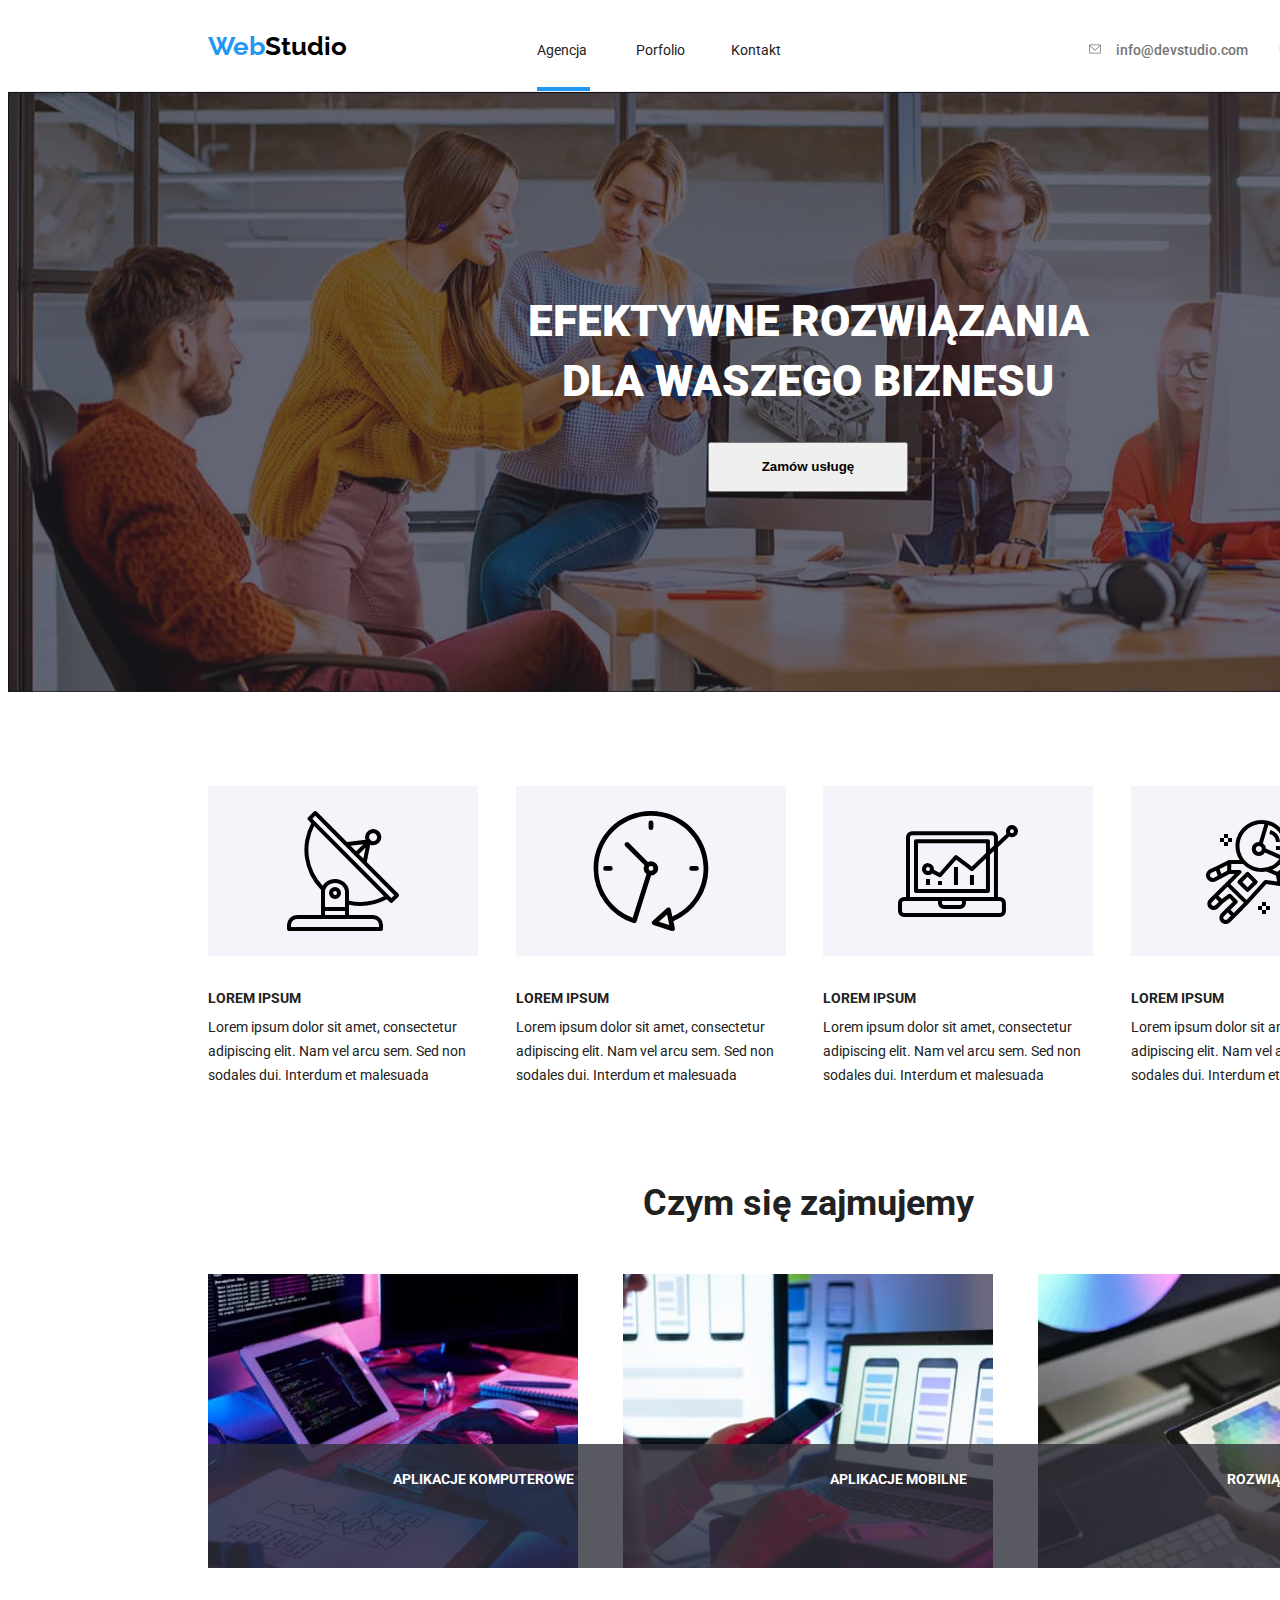
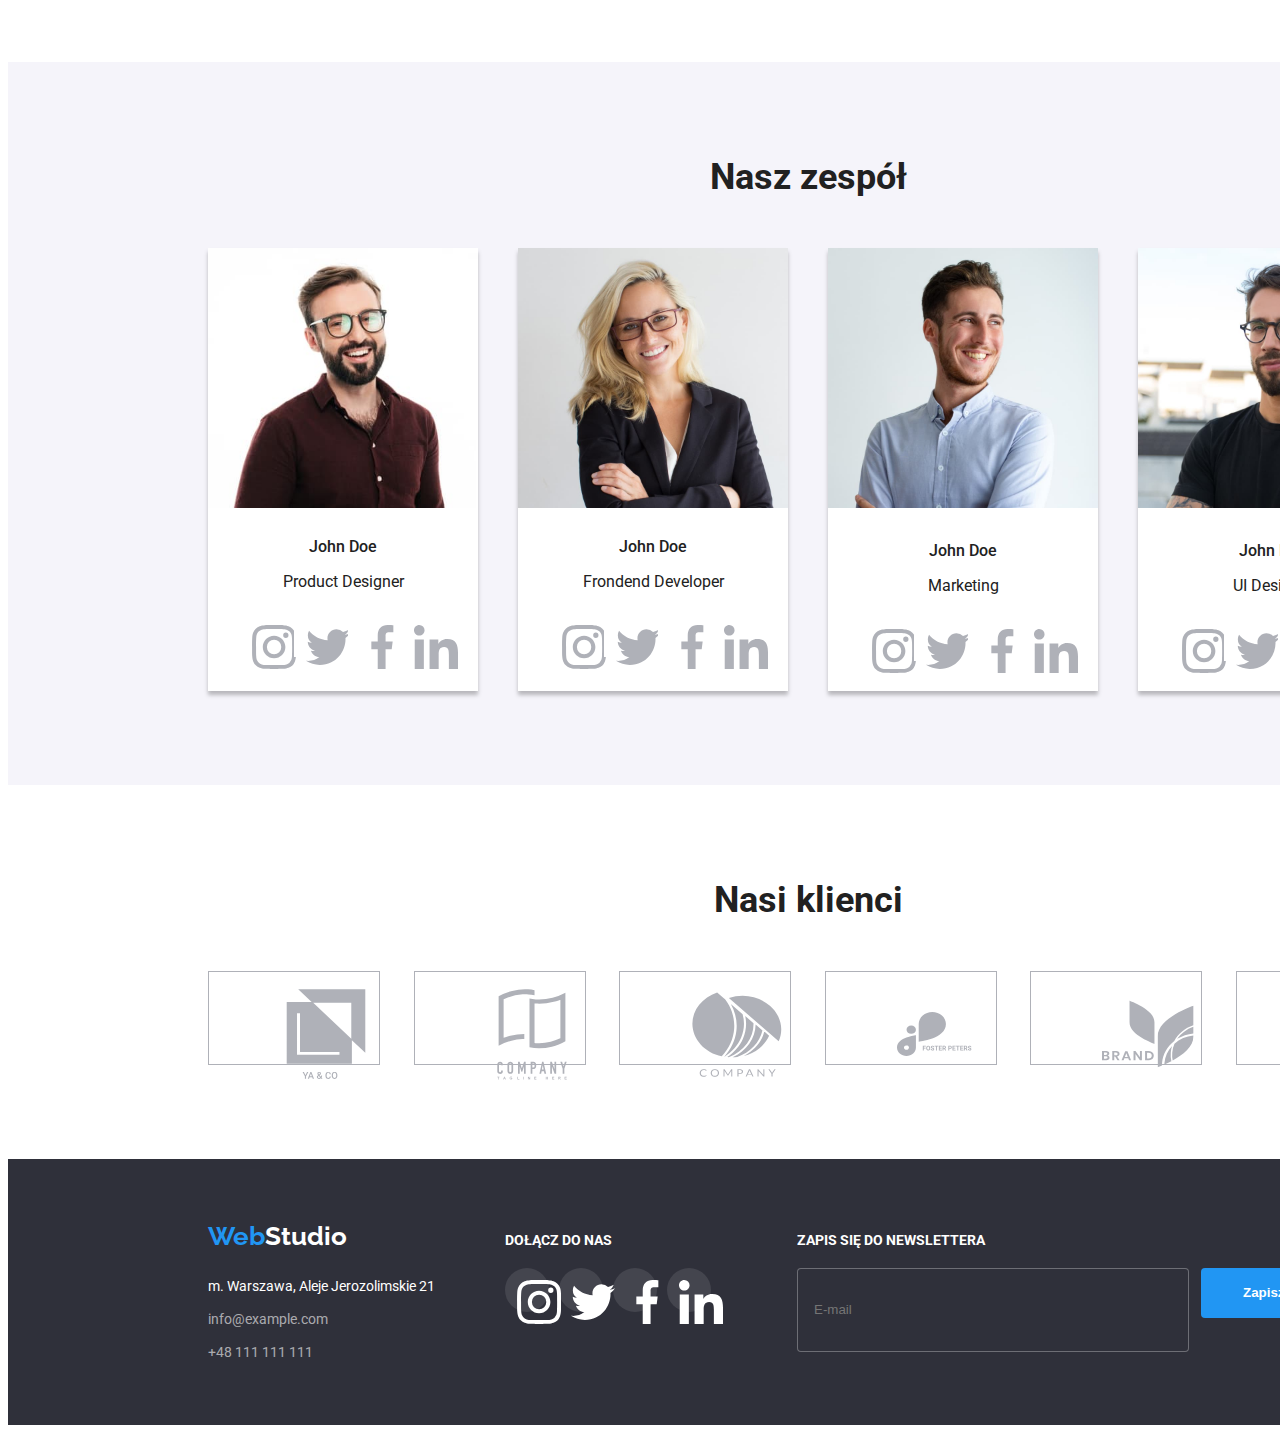
<file: index.html>
<!DOCTYPE html>
<html lang="pl">
  <head>
    <title>Siódma praca domowa</title>
    <meta name="description" content="praca domowa podstawy html" />
    <meta charset="utf-8" />
    <link
      rel="stylesheet"
      href="https://cdnjs.cloudflare.com/ajax/libs/modern-normalize/1.1.0/modern-normalize.min.css"
      integrity="sha512-wpPYUAdjBVSE4KJnH1VR1HeZfpl1ub8YT/NKx4PuQ5NmX2tKuGu6U/JRp5y+Y8XG2tV+wKQpNHVUX03MfMFn9Q=="
      crossorigin="anonymous"
      referrerpolicy="no-referrer"
    />
    <link rel="preconnect" href="https://fonts.googleapis.com" />
    <link rel="preconnect" href="https://fonts.gstatic.com" crossorigin />
    <link
      href="https://fonts.googleapis.com/css2?family=Raleway:wght@700&family=Roboto:wght@400;500;700;900&display=swap"
      rel="stylesheet"
    />
    <link rel="stylesheet" href="./css/main.min.css" />
  </head>
  <body>
    <div class="modal is-hidden" data-modal>
      <div class="modal-window">
        <button class="modal-window__close-button" data-modal-close>
          <svg>
            <use href="./images/icons.svg#icon-close-black-18dp-2-1"></use>
          </svg>
        </button>
        <form class="data-form">
          <p>Zostaw swoje dane w formularzu poniżej</p>
          <div class="form">
            <label class="form__label" for="form-name">Imie</label>
            <svg class="form__icon">
              <use href="./images/icons.svg#icon-person-black-18dp-1"></use>
            </svg>
            <input
              class="form__input"
              id="form-name"
              type="text"
              name="id-name"
            />
          </div>
          <div class="form">
            <label class="form__label" for="form-telephone">Telefon</label>
            <svg class="form__icon">
              <use href="./images/icons.svg#icon-phone-black-18dp-1"></use>
            </svg>
            <input
              class="form__input"
              id="form-telephone"
              type="tel"
              name="phone-number"
            />
          </div>
          <div class="form">
            <label class="form__label" for="form-email">Email</label>
            <svg class="form__icon">
              <use href="./images/icons.svg#icon-email-black-18dp-1"></use>
            </svg>
            <input
              class="form__input"
              id="form-email"
              type="email"
              name="data-email"
            />
          </div>
          <label class="form__label" for="form-comments">Komentarz</label>
          <textarea
            id="data-form__comments"
            name="comments"
            placeholder="Wprowadź tekst"
          ></textarea>
          <div class="form__checkbox">
            <input id="form-declaration" type="checkbox" name="declaration" />

            <label class="form__declaration" for="form-declaration"
              >Oświadczam iż akceptuję <span class="rules">Regulamin</span> i
              <span class="rules">Politykę Prywatności.</span></label
            >
          </div>
          <button class="form__send-button" type="submit">Wyślij</button>
        </form>
      </div>
    </div>
    <header class="header--underline">
      <div class="container">
        <div class="page-header">
          <a class="logo" href="https://webstudio.com" target="_blank"
            ><span class="logo--blue">Web</span
            ><span class="logo--black">Studio</span></a
          >
          <nav>
            <ul class="navigation">
              <li class="navigation__item">
                <a
                  class="navigation__reference navigation__reference--active"
                  href="index.html"
                  >Agencja</a
                >
              </li>
              <li class="navigation__item">
                <a class="navigation__reference" href="portfolio.html"
                  >Porfolio</a
                >
              </li>
              <li class="navigation__item">
                <a class="navigation__reference" href="#Kontakt">Kontakt</a>
              </li>
            </ul>
          </nav>
          <div class="contacts">
            <div class="contacts__mail">
              <svg class="contacts__icon" width="16" height="12">
                <use href="./images/icons.svg#icon-envelope"></use>
              </svg>
              <p>
                <a class="contacts__link" href="mailto:info@devstudio.com"
                  >info@devstudio.com</a
                >
              </p>
            </div>
            <div class="contacts__tel">
              <svg class="contacts__icon" width="10" height="16">
                <use href="./images/icons.svg#icon-smartphone"></use>
              </svg>
              <p>
                <a class="contacts__link" href="tel:+48111111111"
                  >+48 111 111 111</a
                >
              </p>
            </div>
          </div>
        </div>
      </div>
    </header>
    <main>
      <section class="main-title">
        <div class="container">
          <h1>
            EFEKTYWNE ROZWIĄZANIA<br />
            DLA WASZEGO BIZNESU
          </h1>
          <button class="main-title__button" type="button" data-modal-open>
            Zamów usługę
          </button>
        </div>
      </section>
      <section class="container">
        <ul class="strenght">
          <li>
            <svg class="strenght__icons" width="70" height="70">
              <use href="./images/icons.svg#icon-antenna-1"></use>
            </svg>
            <h4>LOREM IPSUM</h4>
            <p>
              Lorem ipsum dolor sit amet, consectetur adipiscing elit. Nam vel
              arcu sem. Sed non sodales dui. Interdum et malesuada
            </p>
          </li>
          <li>
            <svg class="strenght__icons" width="70" height="70">
              <use href="./images/icons.svg#icon-clock-1"></use>
            </svg>
            <h4>LOREM IPSUM</h4>
            <p>
              Lorem ipsum dolor sit amet, consectetur adipiscing elit. Nam vel
              arcu sem. Sed non sodales dui. Interdum et malesuada
            </p>
          </li>
          <li>
            <svg class="strenght__icons" width="70" height="70">
              <use href="./images/icons.svg#icon-diagram-1"></use>
            </svg>
            <h4>LOREM IPSUM</h4>
            <p>
              Lorem ipsum dolor sit amet, consectetur adipiscing elit. Nam vel
              arcu sem. Sed non sodales dui. Interdum et malesuada
            </p>
          </li>
          <li>
            <svg class="strenght__icons" width="70" height="70">
              <use href="./images/icons.svg#icon-astronaut-1"></use>
            </svg>
            <h4>LOREM IPSUM</h4>
            <p>
              Lorem ipsum dolor sit amet, consectetur adipiscing elit. Nam vel
              arcu sem. Sed non sodales dui. Interdum et malesuada
            </p>
          </li>
        </ul>
      </section>
      <section class="section advantages">
        <div class="container">
          <h2 class="section__title">Czym się zajmujemy</h2>
          <ul class="advantages__list">
            <li class="advantages__item">
              <img
                src="images/box1.jpg"
                alt="schemat blokowy i ekrany z elementami kodu"
                width="370"
                height="294"
              />
              <p class="label">APLIKACJE KOMPUTEROWE</p>
            </li>
            <li class="advantages__item">
              <img
                src="images/box2.jpg"
                alt="laptop i duży ekran z telefonami na nich, ręka z telefonem"
                width="370"
                height="294"
              />
              <p class="label">APLIKACJE MOBILNE</p>
            </li>
            <li class="advantages__item">
              <img
                src="images/box3.jpg"
                alt="ręka z tabletem na którym wyświetla się paleta kolorów"
                width="370"
                height="294"
              />
              <p class="label">ROZWIĄZANIA GRAFICZNE</p>
            </li>
          </ul>
        </div>
      </section>
      <section class="team-background section">
        <div class="container">
          <h2 class="section__title" id="Kontakt">Nasz zespół</h2>
          <ul class="team">
            <li>
              <figure>
                <img
                  class="team__picture"
                  src="images/img.jpg"
                  alt="mężczyzna w okularach z brodą w brązowej koszuli"
                  width="270"
                  height="260"
                />
                <figcaption>
                  <h4>John Doe</h4>
                  <p>Product Designer</p>
                  <ul class="team-sm">
                    <li>
                      <a
                        class="team-sm__link"
                        href="https://www.instagram.com/"
                        target="_blank"
                      >
                        <svg class="team-sm__icon">
                          <use href="./images/icons.svg#icon-instagram-2"></use>
                        </svg>
                      </a>
                    </li>
                    <li>
                      <a
                        class="team-sm__link"
                        href="https://www.twitter.com/"
                        target="_blank"
                      >
                        <svg class="team-sm__icon">
                          <use href="./images/icons.svg#icon-twitter-1"></use>
                        </svg>
                      </a>
                    </li>
                    <li>
                      <a
                        class="team-sm__link"
                        href="https://www.facebook.com/"
                        target="_blank"
                      >
                        <svg class="team-sm__icon">
                          <use href="./images/icons.svg#icon-facebook-1"></use>
                        </svg>
                      </a>
                    </li>
                    <li>
                      <a
                        class="team-sm__link"
                        href="https://www.linkedin.com/"
                        target="_blank"
                      >
                        <svg class="team-sm__icon">
                          <use href="./images/icons.svg#icon-linkedin-1"></use>
                        </svg>
                      </a>
                    </li>
                  </ul>
                </figcaption>
              </figure>
            </li>
            <li>
              <figure>
                <img
                  class="team__picture"
                  src="images/img1.jpg"
                  alt="bądynka w okularach"
                  width="270"
                  height="260"
                />
                <figcaption>
                  <h4>John Doe</h4>
                  <p>Frondend Developer</p>
                  <ul class="team-sm">
                    <li>
                      <a
                        class="team-sm__link"
                        href="https://www.instagram.com/"
                        target="_blank"
                      >
                        <svg class="team-sm__icon">
                          <use href="./images/icons.svg#icon-instagram-2"></use>
                        </svg>
                      </a>
                    </li>
                    <li>
                      <a
                        class="team-sm__link"
                        href="https://www.twitter.com/"
                        target="_blank"
                      >
                        <svg class="team-sm__icon">
                          <use href="./images/icons.svg#icon-twitter-1"></use>
                        </svg>
                      </a>
                    </li>
                    <li>
                      <a
                        class="team-sm__link"
                        href="https://www.facebook.com/"
                        target="_blank"
                      >
                        <svg class="team-sm__icon">
                          <use href="./images/icons.svg#icon-facebook-1"></use>
                        </svg>
                      </a>
                    </li>
                    <li>
                      <a
                        class="team-sm__link"
                        href="https://www.linkedin.com/"
                        target="_blank"
                      >
                        <svg class="team-sm__icon">
                          <use href="./images/icons.svg#icon-linkedin-1"></use>
                        </svg>
                      </a>
                    </li>
                  </ul>
                </figcaption>
              </figure>
            </li>
            <li>
              <figure>
                <img
                  class="team-member__picture"
                  src="images/img2.jpg"
                  alt="mężczyzna z brodą w niebieskiej koszuli"
                  width="270"
                  height="260"
                />
                <figcaption>
                  <h4>John Doe</h4>
                  <p>Marketing</p>
                  <ul class="team-sm">
                    <li>
                      <a
                        class="team-sm__link"
                        href="https://www.instagram.com/"
                        target="_blank"
                      >
                        <svg class="team-sm__icon">
                          <use href="./images/icons.svg#icon-instagram-2"></use>
                        </svg>
                      </a>
                    </li>
                    <li>
                      <a
                        class="team-sm__link"
                        href="https://www.twitter.com/"
                        target="_blank"
                      >
                        <svg class="team-sm__icon">
                          <use href="./images/icons.svg#icon-twitter-1"></use>
                        </svg>
                      </a>
                    </li>
                    <li>
                      <a
                        class="team-sm__link"
                        href="https://www.facebook.com/"
                        target="_blank"
                      >
                        <svg class="team-sm__icon">
                          <use href="./images/icons.svg#icon-facebook-1"></use>
                        </svg>
                      </a>
                    </li>
                    <li>
                      <a
                        class="team-sm__link"
                        href="https://www.linkedin.com/"
                        target="_blank"
                      >
                        <svg class="team-sm__icon">
                          <use href="./images/icons.svg#icon-linkedin-1"></use>
                        </svg>
                      </a>
                    </li>
                  </ul>
                </figcaption>
              </figure>
            </li>
            <li>
              <figure>
                <img
                  class="team-member__picture"
                  src="images/img3.jpg"
                  alt="mężczyzna w okularach z brodą w czarnej koszulce"
                  width="270"
                  height="260"
                />
                <figcaption>
                  <h4>John Doe</h4>
                  <p>UI Designer</p>
                  <ul class="team-sm">
                    <li>
                      <a
                        class="team-sm__link"
                        href="https://www.instagram.com/"
                        target="_blank"
                      >
                        <svg class="team-sm__icon">
                          <use href="./images/icons.svg#icon-instagram-2"></use>
                        </svg>
                      </a>
                    </li>
                    <li>
                      <a
                        class="team-sm__link"
                        href="https://www.twitter.com/"
                        target="_blank"
                      >
                        <svg class="team-sm__icon">
                          <use href="./images/icons.svg#icon-twitter-1"></use>
                        </svg>
                      </a>
                    </li>
                    <li>
                      <a
                        class="team-sm__link"
                        href="https://www.facebook.com/"
                        target="_blank"
                      >
                        <svg class="team-sm__icon">
                          <use href="./images/icons.svg#icon-facebook-1"></use>
                        </svg>
                      </a>
                    </li>
                    <li>
                      <a
                        class="team-sm__link"
                        href="https://www.linkedin.com/"
                        target="_blank"
                      >
                        <svg class="team-sm__icon">
                          <use href="./images/icons.svg#icon-linkedin-1"></use>
                        </svg>
                      </a>
                    </li>
                  </ul>
                </figcaption>
              </figure>
            </li>
          </ul>
        </div>
      </section>
      <section class="section">
        <div class="container">
          <h2 class="section__title">Nasi klienci</h2>
          <ul class="customers">
            <li>
              <a
                class="customers__links"
                href="https://www.ya&co.com/"
                target="_blank"
              >
                <svg width="170" height="92">
                  <use href="./images/icons.svg#icon-group"></use>
                </svg>
              </a>
            </li>
            <li>
              <a
                class="customers__links"
                href="https://www.tagline-here/"
                target="_blank"
              >
                <svg width="170" height="92">
                  <use href="./images/icons.svg#icon-group-1"></use>
                </svg>
              </a>
            </li>
            <li>
              <a
                class="customers__links"
                href="https://www.company.com/"
                target="_blank"
              >
                <svg width="170" height="92">
                  <use href="./images/icons.svg#icon-group-2"></use>
                </svg>
              </a>
            </li>
            <li>
              <a
                class="customers__links"
                href="https://www.foster-peters.com/"
                target="_blank"
              >
                <svg width="170" height="92">
                  <use href="./images/icons.svg#icon-group-3"></use>
                </svg>
              </a>
            </li>
            <li>
              <a
                class="customers__links"
                href="https://www.brand.com/"
                target="_blank"
              >
                <svg width="170" height="92">
                  <use href="./images/icons.svg#icon-group-4"></use>
                </svg>
              </a>
            </li>
            <li>
              <a
                class="customers__links"
                href="https://www.tag-line.com/"
                target="_blank"
              >
                <svg width="170" height="92">
                  <use href="./images/icons.svg#icon-group-5"></use>
                </svg>
              </a>
            </li>
          </ul>
        </div>
      </section>
    </main>
    <footer class="footer">
      <div class="container">
        <div class="footer--position">
          <div>
            <address>
              <a class="logo" href="https://webstudio.com" target="_blank"
                ><span class="logo--blue">Web</span
                ><span class="logo--white">Studio</span></a
              >
              <p class="footer__postal-adress">
                m. Warszawa, Aleje Jerozolimskie 21
              </p>
            </address>

            <address class="footer__links">
              <p>
                <a href="mailto:info@example.com">info@example.com</a>
              </p>
              <p>
                <a href="tel:+48111111111">+48 111 111 111</a>
              </p>
            </address>
          </div>
          <div>
            <h4 class="footer__sm-title">DOŁĄCZ DO NAS</h4>
            <ul class="footer__sm-links">
              <li>
                <a href="https://www.instagram.com/" target="_blank">
                  <svg class="footer__sm-icon">
                    <use href="./images/icons.svg#icon-instagram-2"></use>
                  </svg>
                </a>
              </li>
              <li>
                <a href="https://www.twitter.com/" target="_blank">
                  <svg class="footer__sm-icon">
                    <use href="./images/icons.svg#icon-twitter-1"></use>
                  </svg>
                </a>
              </li>
              <li>
                <a href="https://www.facebook.com/" target="_blank">
                  <svg class="footer__sm-icon">
                    <use href="./images/icons.svg#icon-facebook-1"></use>
                  </svg>
                </a>
              </li>
              <li>
                <a href="https://www.linkedin.com/" target="_blank">
                  <svg class="footer__sm-icon">
                    <use href="./images/icons.svg#icon-linkedin-1"></use>
                  </svg>
                </a>
              </li>
            </ul>
          </div>
          <form class="singup-form">
            <div class="singup-form__position">
              <label for="email-signup">ZAPIS SIĘ DO NEWSLETTERA</label>
              <input
                id="email-signup"
                type="email"
                name="singupEmail"
                placeholder="E-mail"
              />
            </div>
            <button class="singup-form__button" type="submit">
              Zapisz się<svg class="singup-form__icon" width="24" height="24">
                <use href="./images/icons.svg#icon-icon-send"></use>
              </svg>
            </button>
          </form>
        </div>
      </div>
    </footer>
    <script src="./js/modal.js"></script>
  </body>
</html>
</file>
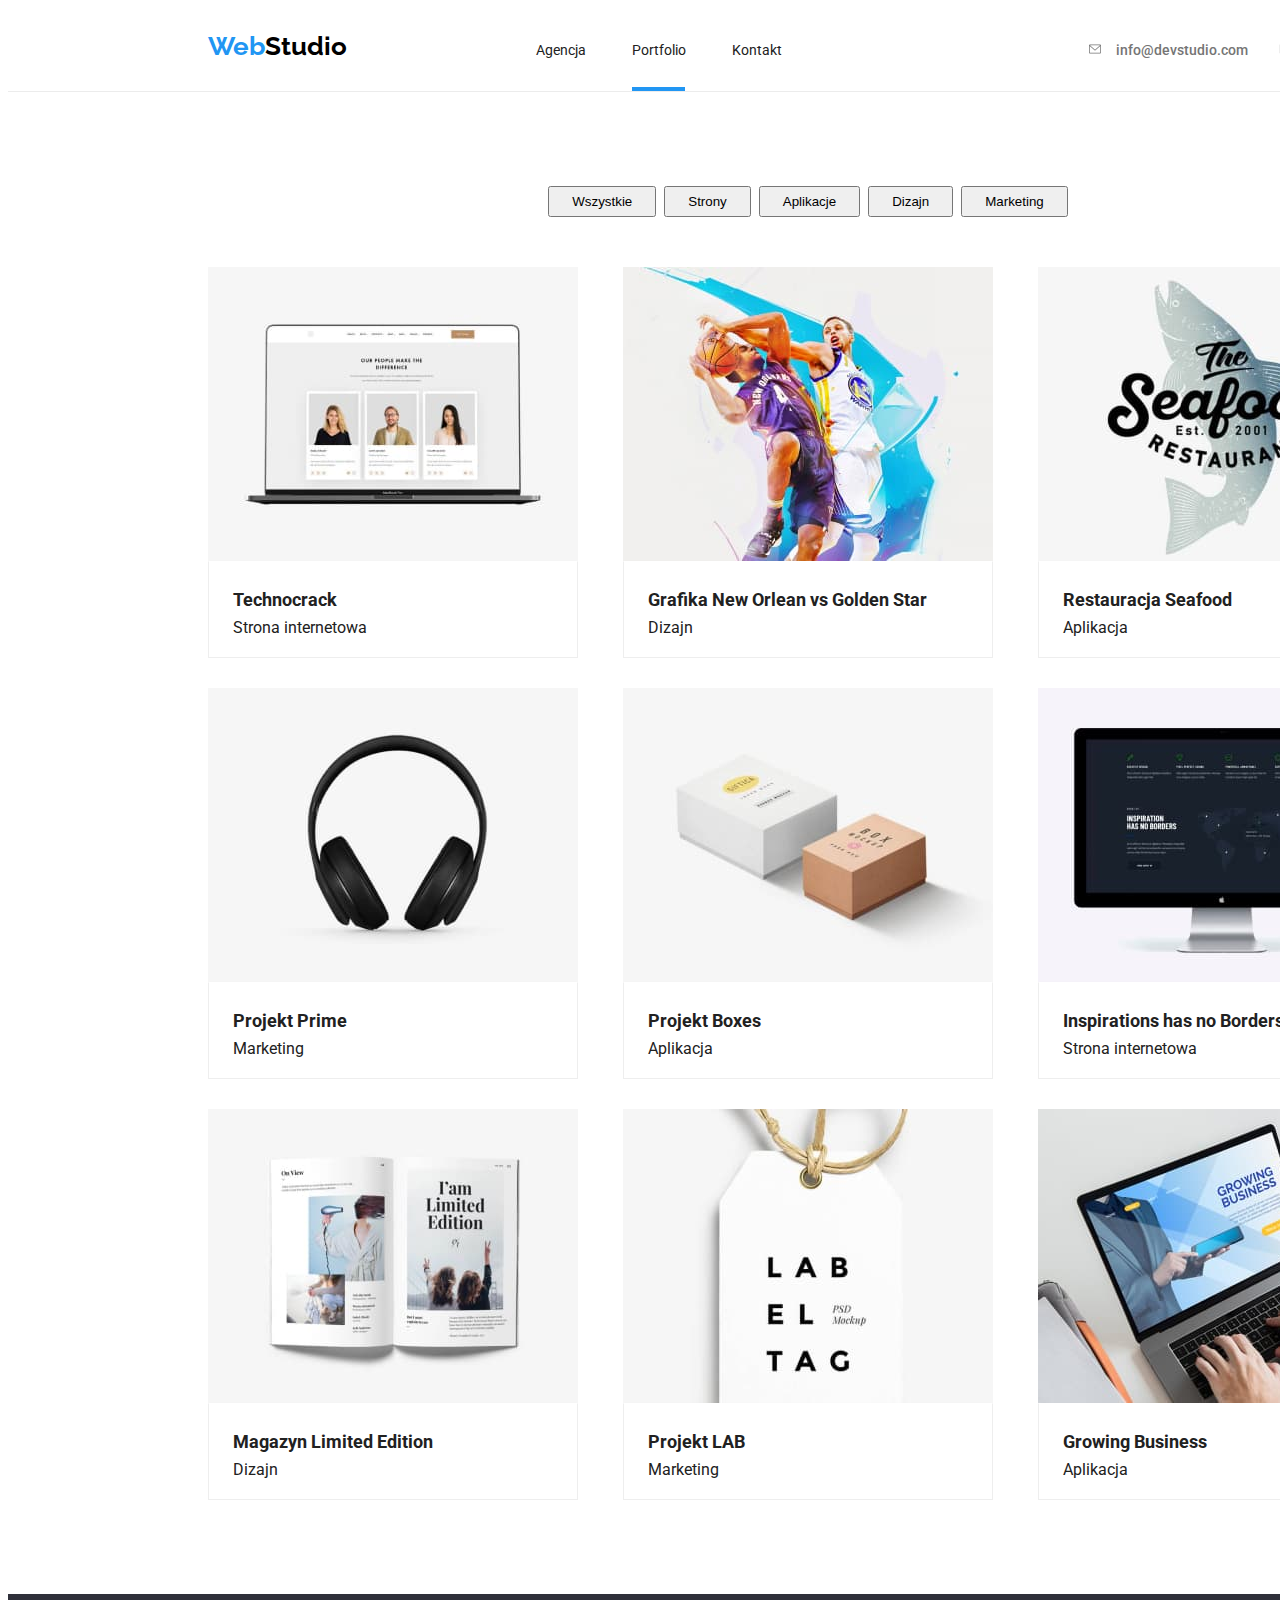
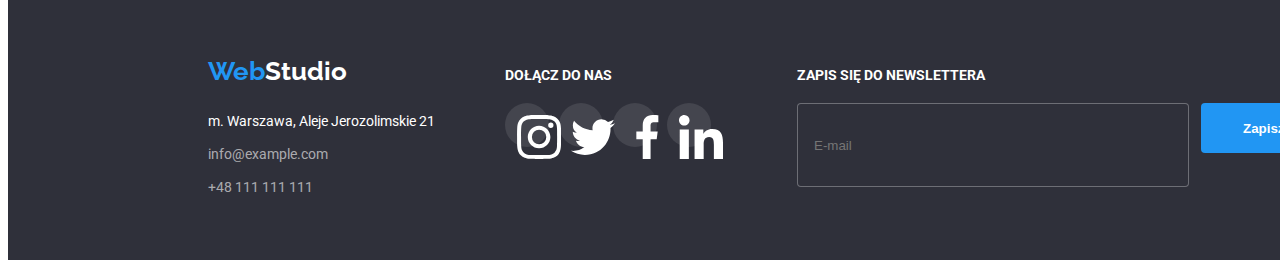
<file: portfolio.html>
<!DOCTYPE html>
<html lang="pl">
  <head>
    <title>Siódma praca domowa</title>
    <meta name="description" content="praca domowa podstawy html" />
    <meta charset="utf-8" />
    <link
      rel="stylesheet"
      href="https://cdnjs.cloudflare.com/ajax/libs/modern-normalize/1.1.0/modern-normalize.min.css"
      integrity="sha512-wpPYUAdjBVSE4KJnH1VR1HeZfpl1ub8YT/NKx4PuQ5NmX2tKuGu6U/JRp5y+Y8XG2tV+wKQpNHVUX03MfMFn9Q=="
      crossorigin="anonymous"
      referrerpolicy="no-referrer"
    />
    <link rel="preconnect" href="https://fonts.googleapis.com" />
    <link rel="preconnect" href="https://fonts.gstatic.com" crossorigin />
    <link
      href="https://fonts.googleapis.com/css2?family=Raleway:wght@700&family=Roboto:wght@400;500;700;900&display=swap"
      rel="stylesheet"
    />
    <link rel="stylesheet" href="./css/main.min.css" />
  </head>
  <body>
    <header class="header--underline">
      <div class="container">
        <div class="page-header">
          <a class="logo" href="https://webstudio.com" target="_blank"
            ><span class="logo--blue">Web</span
            ><span class="logo--black">Studio</span></a
          >
          <nav>
            <ul class="navigation">
              <li class="navigation__item">
                <a class="navigation__reference" href="index.html">Agencja</a>
              </li>
              <li class="navigation__item">
                <a
                  class="navigation__reference navigation__reference--active"
                  href="portfolio.html"
                  >Portfolio</a
                >
              </li>
              <li class="navigation__item">
                <a class="navigation__reference" href="#Kontakt">Kontakt</a>
              </li>
            </ul>
          </nav>
          <div class="contacts">
            <div class="contacts__mail">
              <svg class="contacts__icon" width="16" height="12">
                <use href="./images/icons.svg#icon-envelope"></use>
              </svg>
              <p>
                <a class="contacts__link" href="mailto:info@devstudio.com"
                  >info@devstudio.com</a
                >
              </p>
            </div>
            <div class="contacts__tel">
              <svg class="contacts__icon" width="10" height="16">
                <use href="./images/icons.svg#icon-smartphone"></use>
              </svg>
              <p>
                <a class="contacts__link" href="tel:+48111111111"
                  >+48 111 111 111</a
                >
              </p>
            </div>
          </div>
        </div>
      </div>
    </header>
    <main class="container">
      <section class="section">
        <div>
          <!--Wstawienie buttonów -->
          <ul class="selection">
            <li>
              <button class="selection__button" type="button">Wszystkie</button>
            </li>
            <li>
              <button class="selection__button" type="button">Strony</button>
            </li>
            <li>
              <button class="selection__button" type="button">Aplikacje</button>
            </li>
            <li>
              <button class="selection__button" type="button">Dizajn</button>
            </li>
            <li>
              <button class="selection__button" type="button">Marketing</button>
            </li>
          </ul>
        </div>
        <section>
          <ul class="project">
            <li class="project__item">
              <figure>
                <div class="project__board">
                  <img
                    class="project__picture"
                    src="images/porfolio_img1.jpg"
                    alt="laptop na którego ekranie są trzy postacie w osobnych ramkach z imieniem i nazwiskiem oraz krótkim opisem"
                    width="370"
                    height="294"
                  />
                  <div class="project__overlay">
                    <p>
                      Technocrack jest popularną platformą wykorzystywaną do
                      rozpowszechniania koronawirusa. Firmy wykorzystują tę
                      platformę do celów szpiegowskich i ataków na
                      niezabezpieczone serwery konkurencji
                    </p>
                  </div>
                </div>
                <figcaption>
                  <h4>Technocrack</h4>
                  <p>Strona internetowa</p>
                </figcaption>
              </figure>
            </li>
            <li class="project__item">
              <figure>
                <div class="project__board">
                  <img
                    class="project__picture"
                    src="images/porfolio_img2.jpg"
                    alt="dwóch koszykarzy walczących o piłkę"
                    width="370"
                    height="294"
                  />
                  <div class="project__overlay">
                    <p>
                      Technocrack jest popularną platformą wykorzystywaną do
                      rozpowszechniania koronawirusa. Firmy wykorzystują tę
                      platformę do celów szpiegowskich i ataków na
                      niezabezpieczone serwery konkurencji
                    </p>
                  </div>
                </div>
                <figcaption>
                  <h4>Grafika New Orlean vs Golden Star</h4>
                  <p>Dizajn</p>
                </figcaption>
              </figure>
            </li>
            <li class="project__item">
              <figure>
                <div class="project__board">
                  <img
                    class="project__picture"
                    src="images/porfolio_img3.jpg"
                    alt="logo restauracji Seafood z przedstawieniem ryby w tle"
                    width="370"
                    height="294"
                  />
                  <div class="project__overlay">
                    <p>
                      Technocrack jest popularną platformą wykorzystywaną do
                      rozpowszechniania koronawirusa. Firmy wykorzystują tę
                      platformę do celów szpiegowskich i ataków na
                      niezabezpieczone serwery konkurencji
                    </p>
                  </div>
                </div>
                <figcaption>
                  <h4>Restauracja Seafood</h4>
                  <p>Aplikacja</p>
                </figcaption>
              </figure>
            </li>
            <li class="project__item">
              <figure>
                <div class="project__board">
                  <img
                    class="project__picture"
                    src="images/porfolio_img4.jpg"
                    alt="słuchawki nauszne czarne"
                    width="370"
                    height="294"
                  />
                  <div class="project__overlay">
                    <p>
                      Technocrack jest popularną platformą wykorzystywaną do
                      rozpowszechniania koronawirusa. Firmy wykorzystują tę
                      platformę do celów szpiegowskich i ataków na
                      niezabezpieczone serwery konkurencji
                    </p>
                  </div>
                </div>
                <figcaption>
                  <h4>Projekt Prime</h4>
                  <p>Marketing</p>
                </figcaption>
              </figure>
            </li>
            <li class="project__item">
              <figure>
                <div class="project__board">
                  <img
                    class="project__picture"
                    src="images/porfolio_img5.jpg"
                    alt="dwa pudełka białe i brązowe stojące prostopadle do siebie"
                    width="370"
                    height="294"
                  />
                  <div class="project__overlay">
                    <p>
                      Technocrack jest popularną platformą wykorzystywaną do
                      rozpowszechniania koronawirusa. Firmy wykorzystują tę
                      platformę do celów szpiegowskich i ataków na
                      niezabezpieczone serwery konkurencji
                    </p>
                  </div>
                </div>
                <figcaption>
                  <h4>Projekt Boxes</h4>
                  <p>Aplikacja</p>
                </figcaption>
              </figure>
            </li>
            <li class="project__item">
              <figure>
                <div class="project__board">
                  <img
                    class="project__picture"
                    src="images/porfolio_img6.jpg"
                    alt="ekran monitora przedstawiąjący stronę z mapą świata z napisem Inspirations has no Borders"
                    width="370"
                    height="294"
                  />
                  <div class="project__overlay">
                    <p>
                      Technocrack jest popularną platformą wykorzystywaną do
                      rozpowszechniania koronawirusa. Firmy wykorzystują tę
                      platformę do celów szpiegowskich i ataków na
                      niezabezpieczone serwery konkurencji
                    </p>
                  </div>
                </div>
                <figcaption>
                  <h4>Inspirations has no Borders</h4>
                  <p>Strona internetowa</p>
                </figcaption>
              </figure>
            </li>
            <li class="project__item">
              <figure>
                <div class="project__board">
                  <img
                    class="project__picture"
                    src="images/porfolio_img7.jpg"
                    alt="otwarta książka ze zdjęciami i tekstem"
                    width="370"
                    height="294"
                  />
                  <div class="project__overlay">
                    <p>
                      Technocrack jest popularną platformą wykorzystywaną do
                      rozpowszechniania koronawirusa. Firmy wykorzystują tę
                      platformę do celów szpiegowskich i ataków na
                      niezabezpieczone serwery konkurencji
                    </p>
                  </div>
                </div>
                <figcaption>
                  <h4>Magazyn Limited Edition</h4>
                  <p>Dizajn</p>
                </figcaption>
              </figure>
            </li>
            <li class="project__item">
              <figure>
                <div class="project__board">
                  <img
                    class="project__picture"
                    src="images/porfolio_img8.jpg"
                    alt="etykieta na papierowym
                  sznurku z napisem LAB EL TAG"
                    width="370"
                    height="294"
                  />
                  <div class="project__overlay">
                    <p>
                      Technocrack jest popularną platformą wykorzystywaną do
                      rozpowszechniania koronawirusa. Firmy wykorzystują tę
                      platformę do celów szpiegowskich i ataków na
                      niezabezpieczone serwery konkurencji
                    </p>
                  </div>
                </div>
                <figcaption>
                  <h4>Projekt LAB</h4>
                  <p>Marketing</p>
                </figcaption>
              </figure>
            </li>
            <li class="project__item">
              <figure>
                <div class="project__board">
                  <img
                    class="project__picture"
                    src="images/porfolio_img9.jpg"
                    alt="otwarty laptop na ekranie mężczyzna trzymający tablet"
                    width="370"
                    height="294"
                  />
                  <div class="project__overlay">
                    <p>
                      Technocrack jest popularną platformą wykorzystywaną do
                      rozpowszechniania koronawirusa. Firmy wykorzystują tę
                      platformę do celów szpiegowskich i ataków na
                      niezabezpieczone serwery konkurencji
                    </p>
                  </div>
                </div>
                <figcaption>
                  <h4>Growing Business</h4>
                  <p>Aplikacja</p>
                </figcaption>
              </figure>
            </li>
          </ul>
        </section>
      </section>
    </main>
    <footer class="footer">
      <div class="container">
        <div class="footer--position">
          <div>
            <address class="postal-data">
              <a class="logo" href="https://webstudio.com" target="_blank"
                ><span class="logo--blue">Web</span
                ><span class="logo--white">Studio</span></a
              >
              <p class="footer__postal-adress">
                m. Warszawa, Aleje Jerozolimskie 21
              </p>
            </address>

            <address class="footer__links">
              <p>
                <a href="mailto:info@example.com">info@example.com</a>
              </p>
              <p>
                <a href="tel:+48111111111">+48 111 111 111</a>
              </p>
            </address>
          </div>
          <div>
            <h4 class="footer__sm-title">DOŁĄCZ DO NAS</h4>
            <ul class="footer__sm-links">
              <li>
                <a href="https://www.instagram.com/" target="_blank">
                  <svg class="footer__sm-icon">
                    <use href="./images/icons.svg#icon-instagram-2"></use>
                  </svg>
                </a>
              </li>
              <li>
                <a href="https://www.twitter.com/" target="_blank">
                  <svg class="footer__sm-icon">
                    <use href="./images/icons.svg#icon-twitter-1"></use>
                  </svg>
                </a>
              </li>
              <li>
                <a href="https://www.facebook.com/" target="_blank">
                  <svg class="footer__sm-icon">
                    <use href="./images/icons.svg#icon-facebook-1"></use>
                  </svg>
                </a>
              </li>
              <li>
                <a href="https://www.linkedin.com/" target="_blank">
                  <svg class="footer__sm-icon">
                    <use href="./images/icons.svg#icon-linkedin-1"></use>
                  </svg>
                </a>
              </li>
            </ul>
          </div>
          <form class="singup-form">
            <div class="singup-form__position">
              <label for="email-signup">ZAPIS SIĘ DO NEWSLETTERA</label>
              <input
                id="email-signup"
                type="email"
                name="singupEmail"
                placeholder="E-mail"
              />
            </div>
            <button class="singup-form__button" type="submit">
              Zapisz się<svg class="singup-form__icon" width="24" height="24">
                <use href="./images/icons.svg#icon-icon-send"></use>
              </svg>
            </button>
          </form>
        </div>
      </div>
    </footer>
  </body>
</html>
</file>
<file: css/main.min.css>
.footer__sm-links a,.team-sm a{display:block;width:44px;height:44px;border-radius:50%}.singup-form__button,.form__send-button{width:200px;height:50px;border:rgba(0,0,0,0);border-radius:4px;cursor:pointer;background-color:#2196f3;color:#fff;font-weight:700}.is-hidden{pointer-events:none;visibility:hidden}.is-hidden .modal-window{-webkit-transform:scale(0);transform:scale(0)}.modal{background-color:rgba(0,0,0,.2);width:100%;height:100%;position:fixed;z-index:1}.modal-window{left:536px;top:221px;width:528px;height:581px;border-radius:4px;z-index:1;background-color:#fff;position:fixed;-webkit-transition-property:visibility,opacity,-webkit-transform;transition-property:visibility,opacity,-webkit-transform;transition-property:visibility,opacity,transform;transition-property:visibility,opacity,transform,-webkit-transform;-webkit-transition-duration:2000ms;transition-duration:2000ms;visibility:visible;opacity:1;-webkit-transform:scale(1);transform:scale(1)}.modal-window__close-button{width:30px;height:30px;padding:0px;border-radius:50%;margin-top:8px;margin-left:490px;border:1px solid rgba(0,0,0,.1);background-color:#fff;cursor:pointer;display:block}.modal-window__close-button:hover,.modal-window__close-button:focus{background-color:#fff}.modal-window svg{display:block;width:18px;height:18px;margin:5px}.data-form{display:-webkit-box;display:-ms-flexbox;display:flex;-webkit-box-orient:vertical;-webkit-box-direction:normal;-ms-flex-direction:column;flex-direction:column;position:relative}.data-form p{font-weight:700;font-size:20px;text-align:center;color:#212121;width:448px;margin:2px 0px 12px 40px}.data-form textarea{width:446;height:118px;border:1px solid rgba(33,33,33,.2);border-radius:4px;margin:0 40px 20px 40px;padding:12px 16px;resize:none;font-weight:400;font-size:12px}.data-form textarea::-webkit-input-placeholder{color:rgba(117,117,117,.5)}.data-form textarea::-moz-placeholder{color:rgba(117,117,117,.5)}.data-form textarea:-ms-input-placeholder{color:rgba(117,117,117,.5)}.data-form textarea::-ms-input-placeholder{color:rgba(117,117,117,.5)}.data-form textarea::placeholder{color:rgba(117,117,117,.5)}.data-form textarea:focus{border-color:#2196f3;outline:none}.form{position:relative;-webkit-transition-property:fill border;transition-property:fill border;-webkit-transition-duration:250ms;transition-duration:250ms;-webkit-transition-timing-function:cubic-bezier(0.4, 0, 0.2, 1);transition-timing-function:cubic-bezier(0.4, 0, 0.2, 1)}.form:focus-within{fill:#2196f3}.form__label{margin-left:40px;margin-bottom:4px;font-weight:400;font-size:12px;color:#757575}.form>.form__icon{position:absolute;top:35%;left:50px}.form__icon{display:inline-block;width:12px;height:12px;margin:0}.form__input{width:448px;min-height:40px;margin:0 40px 10px 40px;border:1px solid rgba(0,0,0,.2);border-radius:4px;padding-left:42px}.form__input:focus{border-color:#2196f3;outline:none}.form__send-button{padding:10px 76px;margin-left:164px;-webkit-box-shadow:0px 4px 4px 0px rgba(0,0,0,.25);box-shadow:0px 4px 4px 0px rgba(0,0,0,.25)}.form__checkbox{display:-webkit-box;display:-ms-flexbox;display:flex;-webkit-box-pack:start;-ms-flex-pack:start;justify-content:flex-start;-webkit-box-align:center;-ms-flex-align:center;align-items:center;color:#757575;margin-left:54px;margin-bottom:30px}.form__checkbox input{margin-right:7px;-webkit-appearance:none;-moz-appearance:none;appearance:none;font-size:14px}.form__checkbox input:checked+.form__declaration::before{position:absolute;content:"";width:16px;height:15px;background-image:url("data:image/svg+xml;charset=utf8,%3Csvg width='16' height='15' viewBox='0 0 16 15' fill='none' xmlns='http://www.w3.org/2000/svg'%3E%3Cg id='icon check'%3E%3Crect id='Rectangle 11' width='16' height='15' rx='2' fill='%232196F3'/%3E%3Cpath id='Vector' d='M3.95703 7.75166L3.88825 7.68604L3.81923 7.75141L2.93123 8.59258L2.85486 8.66492L2.93097 8.73753L6.42671 12.0724L6.49574 12.1382L6.56476 12.0724L14.069 4.91352L14.1449 4.84116L14.069 4.76881L13.1873 3.92764L13.1183 3.86183L13.0493 3.92761L6.49577 10.1735L3.95703 7.75166Z' fill='white' stroke='white' stroke-width='0.2'/%3E%3C/g%3E%3C/svg%3E");margin-left:-22px;margin-top:3px}.form__checkbox label{position:relative;cursor:pointer}.form__declaration{width:420px;font-size:14px;line-height:1.71;letter-spacing:.5px;font-weight:400;padding-left:10px}.form__declaration::before{position:absolute;content:"";width:16px;height:15px;background-image:url("data:image/svg+xml;charset=utf8,%3Csvg width='16' height='15' viewBox='0 0 16 15' fill='none' xmlns='http://www.w3.org/2000/svg'%3E%3Cpath id='Vector' d='M14.2222 1.66667V13.3333H1.77778V1.66667H14.2222ZM14.2222 0H1.77778C0.8 0 0 0.75 0 1.66667V13.3333C0 14.25 0.8 15 1.77778 15H14.2222C15.2 15 16 14.25 16 13.3333V1.66667C16 0.75 15.2 0 14.2222 0Z' fill='%23212121'/%3E%3C/svg%3E");margin-left:-22px;margin-top:3px}.rules{color:#2196f3;text-decoration:underline;font-size:14px}.logo{font-family:"Raleway",sans-serif;font-weight:700;font-style:normal;font-size:26px;line-height:1.38;text-decoration:none}.logo--blue{color:#2196f3}.logo--black{color:#000}.logo--white{color:#fff}.page-header{display:-webkit-box;display:-ms-flexbox;display:flex;-webkit-box-pack:justify;-ms-flex-pack:justify;justify-content:space-between;-webkit-box-align:baseline;-ms-flex-align:baseline;align-items:baseline}.header--underline{border-bottom:1px solid #ececec}.contacts{display:-webkit-box;display:-ms-flexbox;display:flex;gap:30px;-webkit-box-align:center;-ms-flex-align:center;align-items:center;margin-left:15}.contacts__mail{display:-webkit-box;display:-ms-flexbox;display:flex;width:161px;-webkit-box-pack:justify;-ms-flex-pack:justify;justify-content:space-between;-webkit-box-align:center;-ms-flex-align:center;align-items:center}.contacts__tel{display:-webkit-box;display:-ms-flexbox;display:flex;width:130px;-webkit-box-pack:justify;-ms-flex-pack:justify;justify-content:space-between;-webkit-box-align:center;-ms-flex-align:center;align-items:center}.contacts__icon{fill:#757575}.contacts__icon:hover{fill:#2196f3}.contacts__link{font-weight:500;font-size:14px;line-height:1.17;font-style:normal;text-decoration:none;color:#757575}.contacts__link:hover,.contacts__link:focus{color:#2196f3}.navigation{display:-webkit-box;display:-ms-flexbox;display:flex;list-style:none;margin:32px 250px 0px 93px;gap:46px}.navigation__reference{font-size:14px;color:#212121;font-style:normal;text-decoration:none;line-height:1.17}.navigation__reference--active::after{content:"";display:-webkit-box;display:-ms-flexbox;display:flex;margin-top:28px;width:53px;height:4px;background-color:#2196f3}.navigation__item :hover,.navigation__item :focus{color:#2196f3}.main-title{max-width:1600px;background-image:-webkit-gradient(linear, left top, left bottom, from(rgba(47, 48, 58, 0.4)), color-stop(50%, rgba(47, 48, 58, 0.4))),url(../images/background_img.jpg);background-image:linear-gradient(to bottom, rgba(47, 48, 58, 0.4) 0%, rgba(47, 48, 58, 0.4) 50%),url(../images/background_img.jpg)}.main-title__button{font-weight:700;cursor:pointer;width:200px;height:50px;margin-bottom:200px}.main-title__button:hover,.main-title__button:focus{background-color:#2196f3;color:#fff}.main-title div{text-align:center}.strenght{display:-webkit-box;display:-ms-flexbox;display:flex;list-style:none;-webkit-padding-start:0px;padding-inline-start:0px;-webkit-box-pack:justify;-ms-flex-pack:justify;justify-content:space-between;gap:30px;padding-top:94px;margin:0px}.strenght h4{font-weight:700;font-size:14px;line-height:1.17;margin-bottom:10px;margin-top:0px}.strenght p{font-size:14px;line-height:1.71;margin:0px}.strenght svg{width:270px;height:120px;background-color:#f5f4fa;margin-bottom:30px}.strenght__icons{padding-top:25px;padding-bottom:25px}.team-background{background-color:#f5f4fa}.advantages__list{display:-webkit-box;display:-ms-flexbox;display:flex;list-style:none;-webkit-box-pack:justify;-ms-flex-pack:justify;justify-content:space-between;-webkit-padding-start:0px;padding-inline-start:0px;margin:0px;height:294px}.advantages__item{position:relative}.advantages__item>.label{position:absolute;bottom:0;width:370px;height:70px;background-color:rgba(47,48,58,.8);font-weight:700;font-size:14px;text-align:center;color:#fff;margin-bottom:0;margin-left:0;margin-right:0;padding:27px 90px;margin:0}.team{display:-webkit-box;display:-ms-flexbox;display:flex;list-style:none;-webkit-box-pack:justify;-ms-flex-pack:justify;justify-content:space-between;-webkit-padding-start:0px;padding-inline-start:0px;margin:0}.team li{background-color:#fff;-webkit-box-shadow:0px 4px 4px 0px rgba(0,0,0,.25);box-shadow:0px 4px 4px 0px rgba(0,0,0,.25)}.team__picture{display:block}.team h4{font-weight:500;line-height:1.17;margin-top:30px;margin-bottom:10px;text-align:center}.team p{line-height:1.88;margin-top:0px;margin-bottom:16px;text-align:center}.team figure{margin:0}.team-sm{display:-webkit-box;display:-ms-flexbox;display:flex;list-style:none;margin:0;-webkit-padding-start:0px;padding-inline-start:0px;gap:10px;padding-left:32px;padding-right:32px;padding-bottom:30px}.team-sm li{-webkit-box-shadow:none;box-shadow:none}.team-sm a{cursor:pointer}.team-sm a:hover,.team-sm a:focus{border-radius:50%;background-color:#2196f3}.team-sm__icon{padding:12px;width:44px;height:44px;fill:#afb1b8}.team-sm__icon:hover{fill:#fff}.team-sm__link:focus svg{fill:#fff}.customers{display:-webkit-box;display:-ms-flexbox;display:flex;list-style:none;-webkit-box-pack:justify;-ms-flex-pack:justify;justify-content:space-between;-webkit-padding-start:0px;padding-inline-start:0px;margin:0px;gap:30}.customers a{display:block;width:170px;height:92px;border:1px solid #afb1b8;fill:#afb1b8}.customers a:hover,.customers a:focus{border-color:#2196f3;fill:#2196f3}.customers__links svg{padding:16px 32px}.customers__links:focus{fill:#2196f3}.selection{display:-webkit-box;display:-ms-flexbox;display:flex;-webkit-padding-start:0px;padding-inline-start:0px;-webkit-box-pack:center;-ms-flex-pack:center;justify-content:center;list-style:none;margin-bottom:50px;margin-top:0;gap:8px}.selection__button{font-weight:500;cursor:pointer;padding:6px 22px;-webkit-box-pack:center;-ms-flex-pack:center;justify-content:center}.selection__button:hover,.selection__button:focus{background-color:#2196f3;color:#fff;border-radius:4px;-webkit-box-shadow:0px 4px 4px 0px rgba(0,0,0,.25);box-shadow:0px 4px 4px 0px rgba(0,0,0,.25)}.project{display:-webkit-box;display:-ms-flexbox;display:flex;list-style:none;-ms-flex-wrap:wrap;flex-wrap:wrap;gap:30px;-webkit-box-pack:justify;-ms-flex-pack:justify;justify-content:space-between;margin:0;-webkit-padding-start:0;padding-inline-start:0}.project figure{margin:0;padding:0}.project figcaption{margin:0;padding:20px 24px;border-top:1px solid #fff;border-left:1px solid #eee;border-bottom:1px solid #eee;border-right:1px solid #eee}.project__picture{display:block}.project__item{-ms-flex-preferred-size:calc(100% - 30px)/3;flex-basis:calc(100% - 30px)/3}.project__item:hover .project__overlay{-webkit-transform:translatey(0);transform:translatey(0)}.project__item:hover{-webkit-box-shadow:0px 4px 4px 0px rgba(0,0,0,.25);box-shadow:0px 4px 4px 0px rgba(0,0,0,.25)}.project__board{position:relative;overflow:hidden}.project h4{font-weight:700;font-size:18px;line-height:2;margin:0}.project p{margin-top:0px;margin-bottom:0px}.project__overlay{position:absolute;width:370px;height:294px;margin-left:0px;margin-right:0px;top:0px;left:0%;background-color:rgba(33,150,243,.9);-webkit-box-shadow:0 4px 4px 0 rgba(0,0,0,.25);box-shadow:0 4px 4px 0 rgba(0,0,0,.25);-webkit-transform:translatey(100%);transform:translatey(100%);-webkit-transition:-webkit-transform 250ms linear;transition:-webkit-transform 250ms linear;transition:transform 250ms linear;transition:transform 250ms linear, -webkit-transform 250ms linear}.project__overlay p{margin:0px;line-height:1.17}.project__overlay>p{font-weight:400;font-size:18px;color:#fff;padding:49px 45px 49px 24px}.footer{background-color:#2f303a;padding-top:60px;padding-bottom:60px}.footer__links a{font-size:14px;line-height:1.71;font-style:normal;text-decoration:none;color:rgba(255,255,255,.6)}.footer__links p{margin-top:9px;margin-bottom:0px}.footer__postal-adress{margin-top:20px;margin-bottom:0px;font-style:normal;font-size:14px;line-height:1.71;color:#fff}.footer__sm-title{font-weight:700;font-size:14px;line-height:1.17;color:#fff;margin-top:12px;margin-bottom:20px}.footer__sm-links{display:-webkit-box;display:-ms-flexbox;display:flex;list-style:none;margin:0;-webkit-padding-start:0px;padding-inline-start:0px;gap:10px}.footer__sm-links a{background-color:rgba(255,255,255,.1)}.footer__sm-links a:hover,.footer__sm-links a:focus{background-color:#2196f3}.footer__sm-icon{padding:12px;width:44px;height:44px;fill:#fff}.footer--position{display:-webkit-box;display:-ms-flexbox;display:flex;-webkit-box-align:baseline;-ms-flex-align:baseline;align-items:baseline;gap:70px}.singup-form{display:-webkit-box;display:-ms-flexbox;display:flex;margin-left:16px}.singup-form__position{display:-webkit-box;display:-ms-flexbox;display:flex;-webkit-box-orient:vertical;-webkit-box-direction:normal;-ms-flex-direction:column;flex-direction:column;gap:20px;margin-right:12px}.singup-form label{font-weight:700;font-size:14px;color:#fff}.singup-form input{width:358px;height:50px;background-color:#2f303a;border:1px solid rgba(255,255,255,.3);border-radius:4px;color:#fff;padding:16px}.singup-form__button{display:-webkit-box;display:-ms-flexbox;display:flex;-webkit-box-align:center;-ms-flex-align:center;align-items:center;gap:24px;padding-left:42px;margin-top:36px}.singup-form__icon{fill:#fff}body{font-family:"Roboto",sans-serif;color:#212121;width:1600px}.section{padding-top:94px;padding-bottom:94px}.section__title{font-weight:700;font-size:36px;line-height:1.17;text-align:center;margin-bottom:50px;margin-top:0px}.container{width:1200px;margin:0 auto;padding:0 15px}h1{font-weight:900;font-size:44px;line-height:1.36;color:#fff;max-width:696px;margin:auto;padding-top:200px;padding-bottom:30px;white-space:normal}/*# sourceMappingURL=main.min.css.map */
</file>
